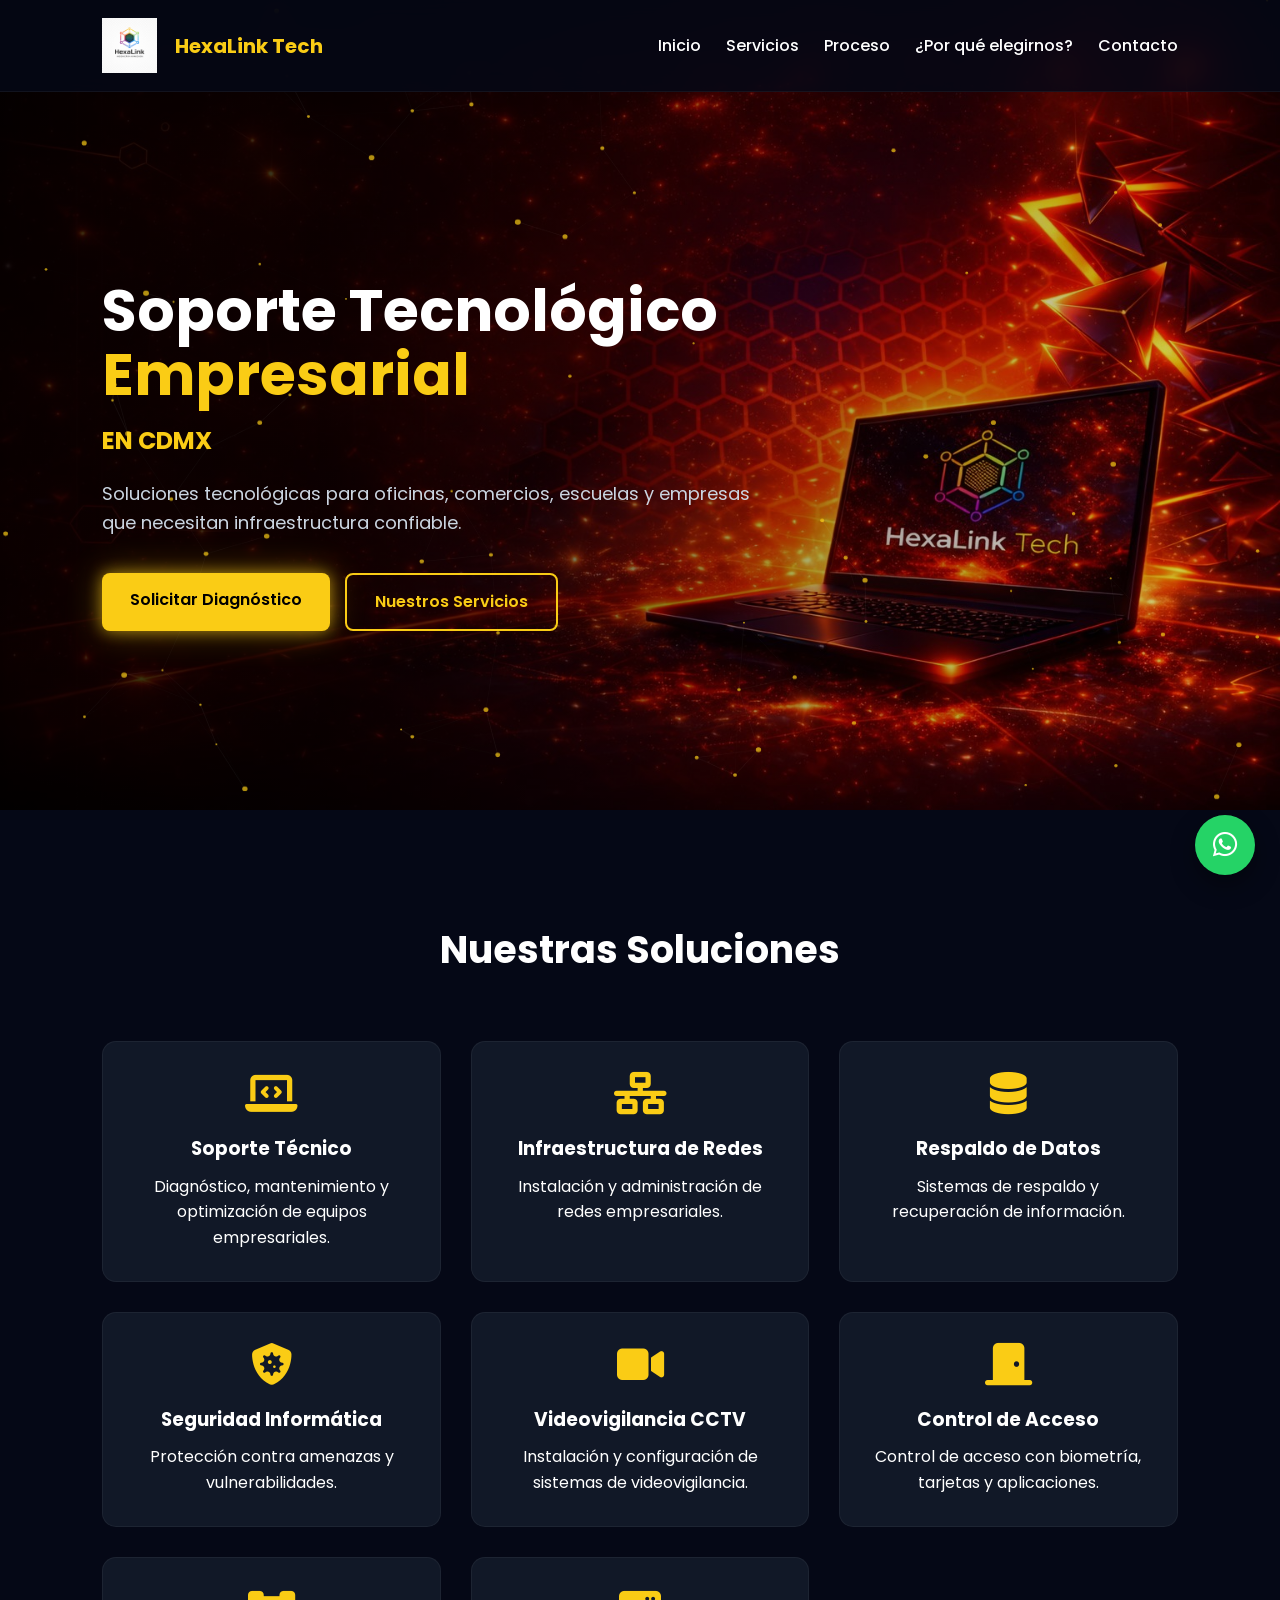
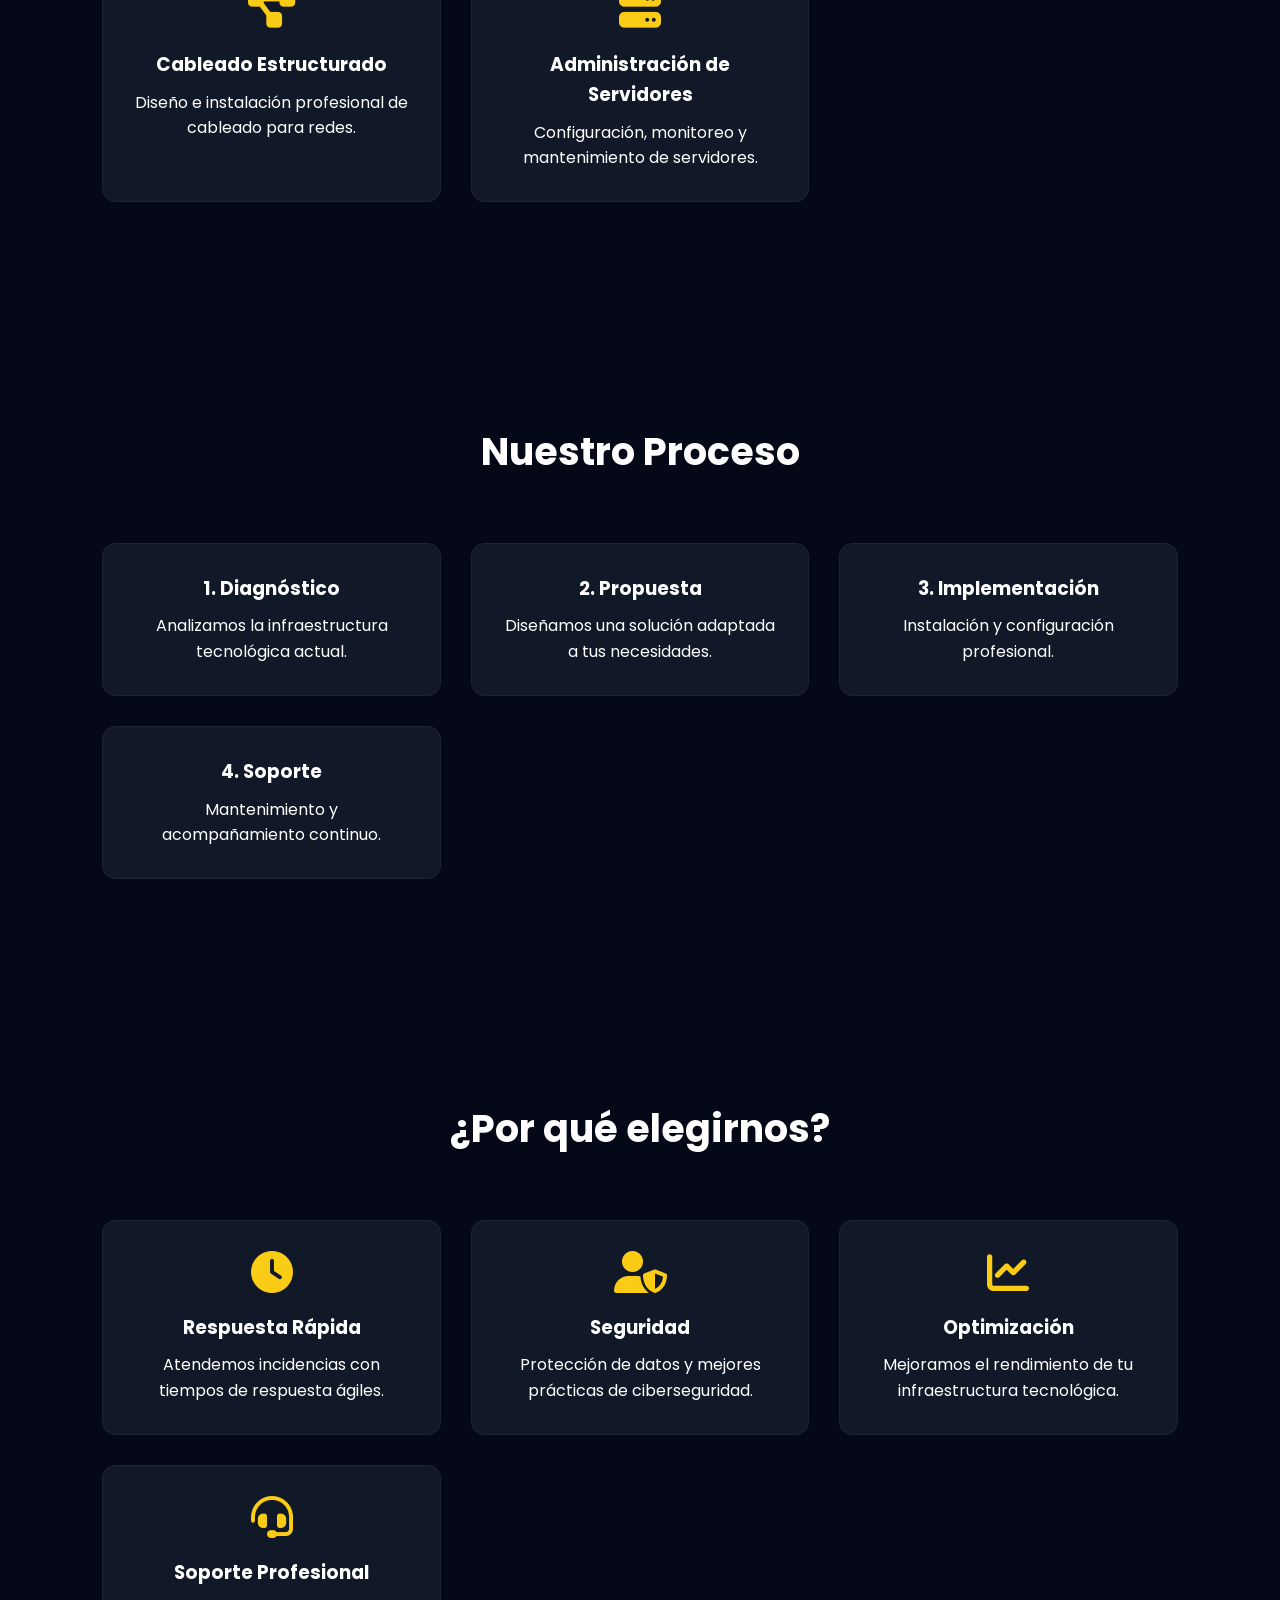
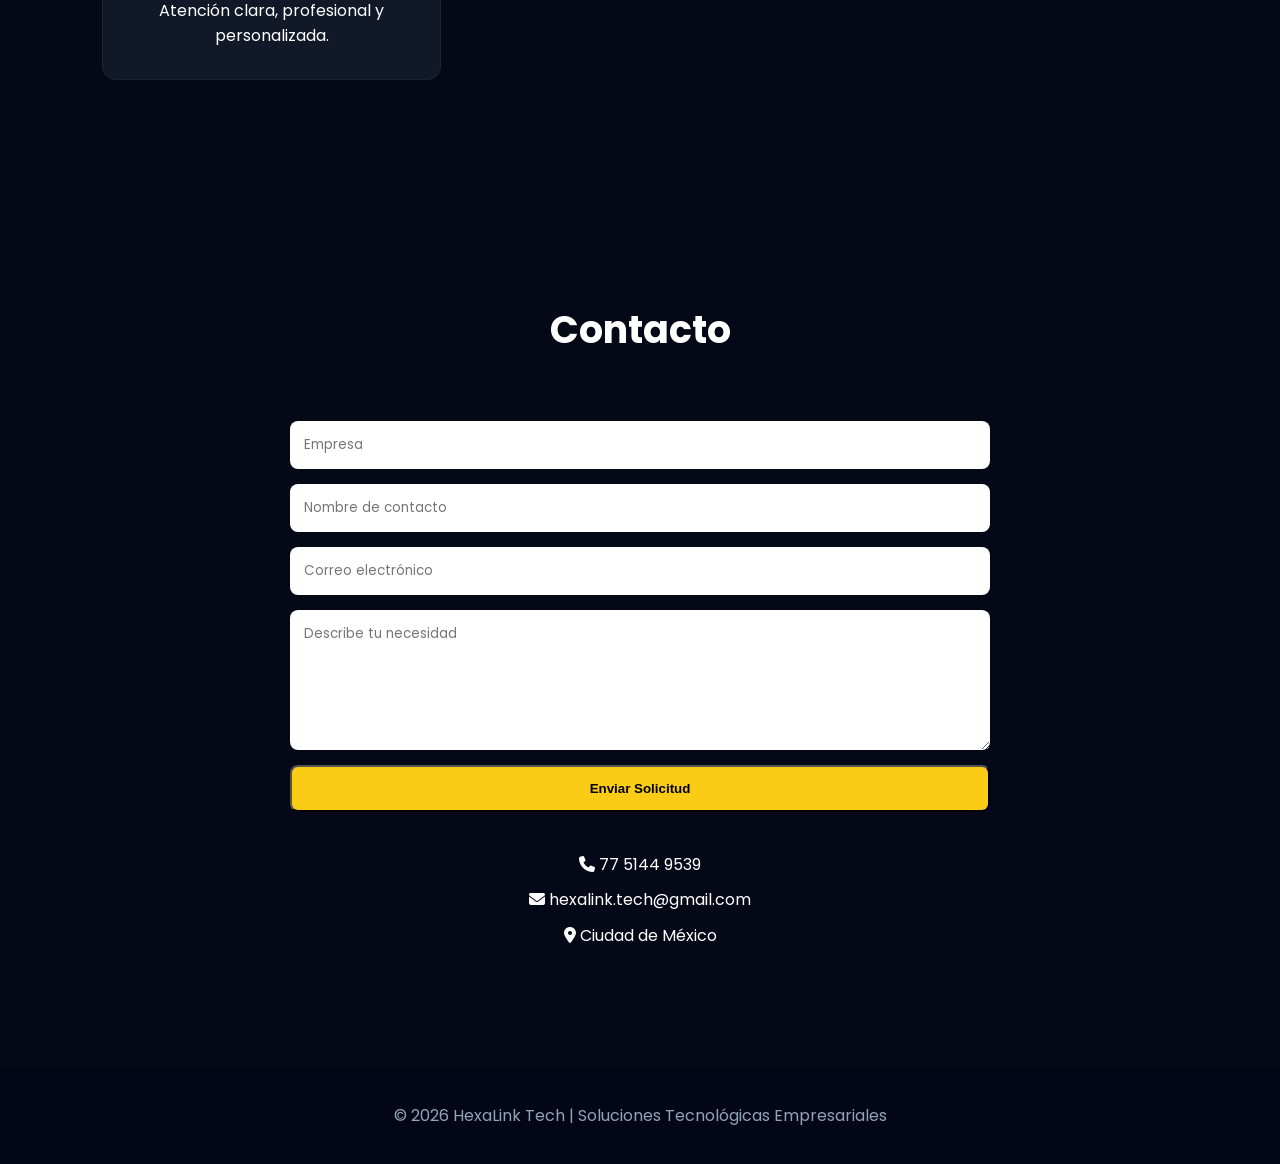
<file: index.html>
<!DOCTYPE html>
<html lang="es">

<head>

<meta charset="UTF-8">
<meta name="viewport" content="width=device-width, initial-scale=1.0">

<title>HexaLink Tech | Soporte Tecnológico Empresarial en CDMX</title>

<meta name="description" content="Soporte tecnológico empresarial en CDMX. Redes, servidores, seguridad informática, videovigilancia y control de acceso para empresas.">

<meta name="keywords" content="soporte técnico empresarial CDMX, redes empresariales, CCTV, control de acceso, cableado estructurado, servidores">

<meta name="author" content="HexaLink Tech">

<link rel="icon" href="images/favicon.ico">

<link href="https://fonts.googleapis.com/css2?family=Poppins:wght@300;400;600;700&display=swap" rel="stylesheet">

<link rel="stylesheet" href="https://cdnjs.cloudflare.com/ajax/libs/font-awesome/6.5.0/css/all.min.css">

<link rel="stylesheet" href="css/styles.css">

</head>

<body>

<header>

<div class="logo">

<img src="images/logo.png" alt="HexaLink Tech">

<span>HexaLink Tech</span>

</div>

<div class="menu-toggle">
<i class="fas fa-bars"></i>
</div>

<nav>

<a href="#inicio">Inicio</a>
<a href="#servicios">Servicios</a>
<a href="#proceso">Proceso</a>
<a href="#porque">¿Por qué elegirnos?</a>
<a href="#contacto">Contacto</a>

</nav>

</header>

<!-- HERO -->

<section class="hero" id="inicio">

<canvas id="particles"></canvas>

<div class="hero-content">

<h1>
Soporte Tecnológico
<span>Empresarial</span>
</h1>

<h2>EN CDMX</h2>

<p>
Soluciones tecnológicas para oficinas, comercios, escuelas y empresas que necesitan infraestructura confiable.
</p>

<div class="hero-buttons">

<a href="#contacto" class="btn glow">
Solicitar Diagnóstico
</a>

<a href="#servicios" class="btn-outline">
Nuestros Servicios
</a>

</div>

</div>

</section>

<!-- SERVICIOS -->

<section class="section" id="servicios">

<h2>Nuestras Soluciones</h2>

<div class="grid">

<div class="card reveal">
<i class="fas fa-laptop-code"></i>
<h3>Soporte Técnico</h3>
<p>Diagnóstico, mantenimiento y optimización de equipos empresariales.</p>
</div>

<div class="card reveal">
<i class="fas fa-network-wired"></i>
<h3>Infraestructura de Redes</h3>
<p>Instalación y administración de redes empresariales.</p>
</div>

<div class="card reveal">
<i class="fas fa-database"></i>
<h3>Respaldo de Datos</h3>
<p>Sistemas de respaldo y recuperación de información.</p>
</div>

<div class="card reveal">
<i class="fas fa-shield-virus"></i>
<h3>Seguridad Informática</h3>
<p>Protección contra amenazas y vulnerabilidades.</p>
</div>

<div class="card reveal">
<i class="fas fa-video"></i>
<h3>Videovigilancia CCTV</h3>
<p>Instalación y configuración de sistemas de videovigilancia.</p>
</div>

<div class="card reveal">
<i class="fas fa-door-closed"></i>
<h3>Control de Acceso</h3>
<p>Control de acceso con biometría, tarjetas y aplicaciones.</p>
</div>

<div class="card reveal">
<i class="fas fa-project-diagram"></i>
<h3>Cableado Estructurado</h3>
<p>Diseño e instalación profesional de cableado para redes.</p>
</div>

<div class="card reveal">
<i class="fas fa-server"></i>
<h3>Administración de Servidores</h3>
<p>Configuración, monitoreo y mantenimiento de servidores.</p>
</div>

</div>

</section>

<!-- PROCESO -->

<section class="section" id="proceso">

<h2>Nuestro Proceso</h2>

<div class="grid">

<div class="card reveal">
<h3>1. Diagnóstico</h3>
<p>Analizamos la infraestructura tecnológica actual.</p>
</div>

<div class="card reveal">
<h3>2. Propuesta</h3>
<p>Diseñamos una solución adaptada a tus necesidades.</p>
</div>

<div class="card reveal">
<h3>3. Implementación</h3>
<p>Instalación y configuración profesional.</p>
</div>

<div class="card reveal">
<h3>4. Soporte</h3>
<p>Mantenimiento y acompañamiento continuo.</p>
</div>

</div>

</section>

<!-- POR QUÉ ELEGIRNOS -->

<section class="section" id="porque">

<h2>¿Por qué elegirnos?</h2>

<div class="grid">

<div class="card reveal">
<i class="fas fa-clock"></i>
<h3>Respuesta Rápida</h3>
<p>Atendemos incidencias con tiempos de respuesta ágiles.</p>
</div>

<div class="card reveal">
<i class="fas fa-user-shield"></i>
<h3>Seguridad</h3>
<p>Protección de datos y mejores prácticas de ciberseguridad.</p>
</div>

<div class="card reveal">
<i class="fas fa-chart-line"></i>
<h3>Optimización</h3>
<p>Mejoramos el rendimiento de tu infraestructura tecnológica.</p>
</div>

<div class="card reveal">
<i class="fas fa-headset"></i>
<h3>Soporte Profesional</h3>
<p>Atención clara, profesional y personalizada.</p>
</div>

</div>

</section>

<!-- CONTACTO -->

<section class="section" id="contacto">

<h2>Contacto</h2>

<form action="https://formsubmit.co/hexalink.tech@gmail.com" method="POST">

<input type="hidden" name="_subject" value="Nuevo contacto desde HexaLink Tech">

<input type="hidden" name="_captcha" value="true">

<input type="text" name="empresa" placeholder="Empresa" required>

<input type="text" name="contacto" placeholder="Nombre de contacto" required>

<input type="email" name="correo" placeholder="Correo electrónico" required>

<textarea name="mensaje" placeholder="Describe tu necesidad"></textarea>

<button type="submit" class="btn">
Enviar Solicitud
</button>

</form>

<div class="contact-info">

<p><i class="fas fa-phone"></i> 77 5144 9539</p>

<p><i class="fas fa-envelope"></i> hexalink.tech@gmail.com</p>

<p><i class="fas fa-map-marker-alt"></i> Ciudad de México</p>

</div>

</section>

<footer>

<p>
© 2026 HexaLink Tech | Soluciones Tecnológicas Empresariales
</p>

</footer>

<a class="whatsapp"
href="https://wa.me/527751449539?text=Hola,%20quiero%20información%20sobre%20sus%20servicios"
target="_blank"
rel="noopener noreferrer">

<i class="fab fa-whatsapp"></i>

</a>

<script src="js/script.js"></script>

</body>
</html>
</file>
<file: css/styles.css>
/* =========================
   RESET
========================= */

*{
margin:0;
padding:0;
box-sizing:border-box;
}

html{
scroll-behavior:smooth;
}

body{
font-family:'Poppins',sans-serif;
background:#050816;
color:#ffffff;
line-height:1.6;
overflow-x:hidden;
}

/* =========================
   HEADER
========================= */

header{
position:fixed;
top:0;
left:0;
width:100%;
padding:18px 8%;
display:flex;
justify-content:space-between;
align-items:center;
background:rgba(5,8,22,.85);
backdrop-filter:blur(12px);
z-index:1000;
border-bottom:1px solid rgba(255,255,255,.05);
}

.logo{
display:flex;
align-items:center;
gap:18px;
font-size:20px;
font-weight:700;
color:#facc15;
}

.logo img{
height:55px;
width:auto;
}

nav{
display:flex;
gap:25px;
}

nav a{
color:white;
text-decoration:none;
font-weight:500;
transition:.3s;
}

nav a:hover{
color:#facc15;
}

.menu-toggle{
display:none;
font-size:26px;
cursor:pointer;
}

/* =========================
   HERO
========================= */

.hero{
position:relative;
min-height:90vh;
display:flex;
align-items:center;
padding:180px 8% 80px;
background:url("../images/hero-bg.jpg") center center / cover no-repeat;
overflow:hidden;
}

.hero::before{
content:"";
position:absolute;
inset:0;
background:
linear-gradient(
90deg,
rgba(0,0,0,.78) 25%,
rgba(0,0,0,.35) 60%,
rgba(0,0,0,.15) 100%
);
}

.hero-content{
position:relative;
z-index:2;
max-width:650px;
}

.hero h1{
font-size:58px;
line-height:1.1;
margin-bottom:15px;
}

.hero span{
color:#facc15;
}

.hero h2{
color:#facc15;
margin-bottom:20px;
font-size:24px;
}

.hero p{
font-size:18px;
color:#cbd5e1;
margin-bottom:35px;
}

.hero-buttons{
display:flex;
gap:15px;
flex-wrap:wrap;
}

/* =========================
   BOTONES
========================= */

.btn{
background:#facc15;
color:#000;
padding:14px 28px;
border-radius:8px;
text-decoration:none;
font-weight:600;
transition:.3s;
display:inline-block;
}

.btn:hover{
transform:translateY(-3px);
}

.btn-outline{
border:2px solid #facc15;
color:#facc15;
padding:14px 28px;
border-radius:8px;
text-decoration:none;
font-weight:600;
transition:.3s;
display:inline-block;
}

.btn-outline:hover{
background:#facc15;
color:#000;
}

.glow{
box-shadow:
0 0 15px rgba(250,204,21,.6),
0 0 35px rgba(250,204,21,.3);
}

/* =========================
   SECCIONES
========================= */

.section{
padding:110px 8%;
}

.section h2{
text-align:center;
font-size:38px;
margin-bottom:60px;
}

/* =========================
   GRID
========================= */

.grid{
display:grid;
grid-template-columns:
repeat(auto-fit,minmax(260px,1fr));
gap:30px;
}

/* =========================
   CARDS
========================= */

.card{
background:#111827;
padding:30px;
border-radius:14px;
text-align:center;
border:1px solid rgba(255,255,255,.05);
transition:.35s;
opacity:0;
transform:translateY(35px);
}

.card.show{
opacity:1;
transform:translateY(0);
}

.card:hover{
transform:translateY(-8px);
border-color:#facc15;
box-shadow:
0 0 25px rgba(250,204,21,.15);
}

.card i{
font-size:42px;
color:#facc15;
margin-bottom:20px;
}

.card h3{
margin-bottom:10px;
}

/* =========================
   FORMULARIO
========================= */

form{
max-width:700px;
margin:auto;
display:flex;
flex-direction:column;
gap:15px;
}

input,
textarea{
padding:14px;
border:none;
border-radius:8px;
font-family:inherit;
}

textarea{
min-height:140px;
resize:vertical;
}

.contact-info{
margin-top:40px;
text-align:center;
}

.contact-info p{
margin:10px 0;
}

/* =========================
   FOOTER
========================= */

footer{
background:#020617;
padding:35px;
text-align:center;
color:#94a3b8;
}

/* =========================
   WHATSAPP
========================= */

.whatsapp{
position:fixed;
bottom:25px;
right:25px;
width:60px;
height:60px;
border-radius:50%;
background:#25D366;
display:flex;
align-items:center;
justify-content:center;
font-size:28px;
color:white;
text-decoration:none;
box-shadow:0 10px 25px rgba(0,0,0,.4);
z-index:999;
}

/* =========================
   PARTICULAS
========================= */

#particles{
position:absolute;
inset:0;
width:100%;
height:100%;
z-index:1;
pointer-events:none;
}

/* =========================
   RESPONSIVE
========================= */

@media(max-width:900px){

.menu-toggle{
display:block;
}

nav{
display:none;
position:absolute;
top:80px;
right:0;
background:#020617;
width:240px;
padding:20px;
flex-direction:column;
}

nav.active{
display:flex;
}

.hero{
padding-top:140px;
}

.hero h1{
font-size:40px;
}

.hero h2{
font-size:20px;
}

.hero p{
font-size:16px;
}

.section{
padding:80px 6%;
}

}

@media(max-width:480px){

.hero{
background-position:70% center;
}

.hero h1{
font-size:30px;
}

.hero-buttons{
flex-direction:column;
}

.btn,
.btn-outline{
width:100%;
text-align:center;
}

.logo span{
font-size:15px;
}

}
</file>
